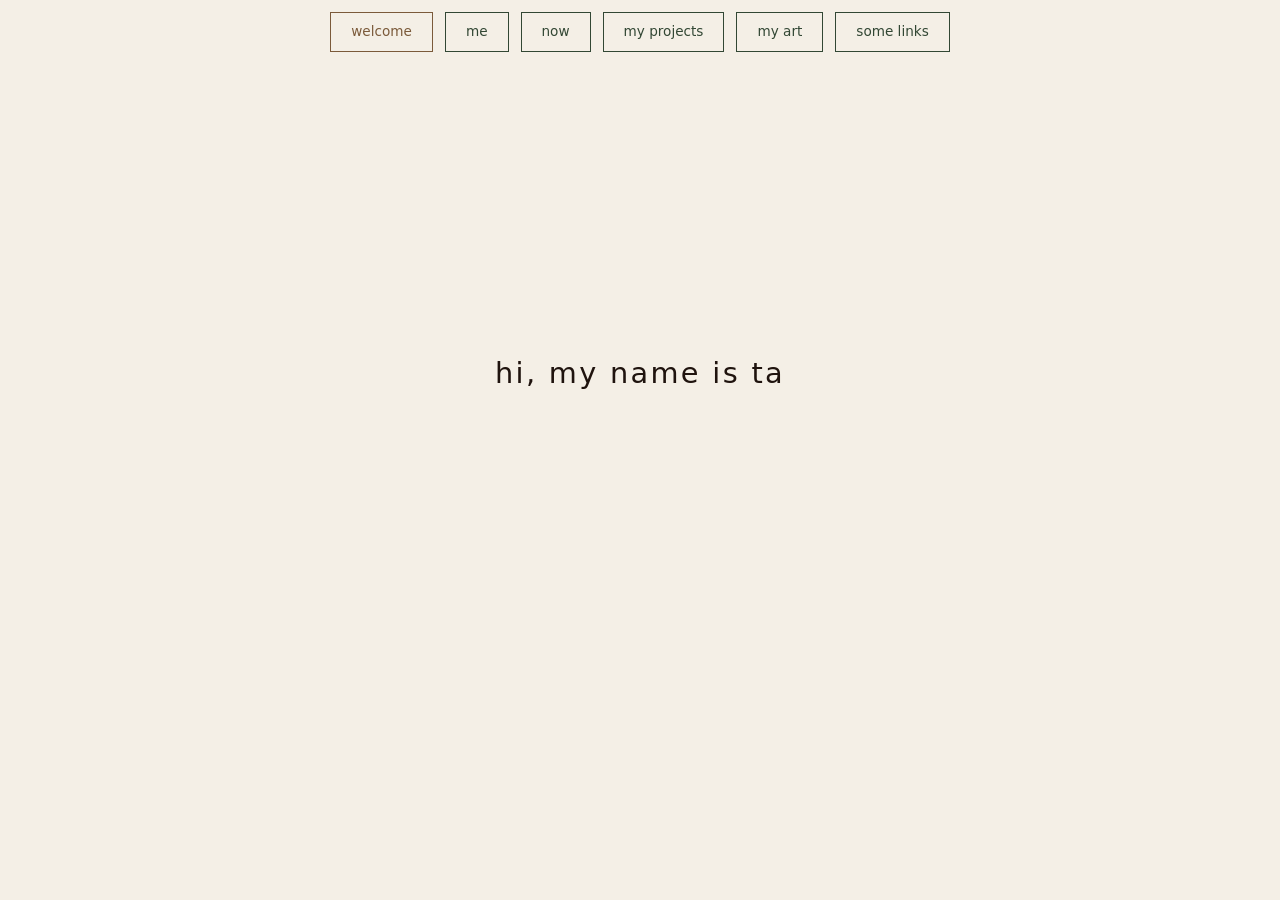
<file: index.html>
<!DOCTYPE html>
<html lang="fr">
  <head>
    <meta charset="UTF-8" />
    <meta
      name="viewport"
      content="width=device-width, initial-scale=1.0"
    />
    <title>qer.at</title>
    <link
      rel="icon"
      type="image/png"
      href="assets/images/favicon.png"
    />
    <link
      rel="stylesheet"
      href="css/style.css"
    />
  </head>
  <body>
    <header class="site-header">
      <div class="site-header-inner">
        <nav class="site-nav" aria-label="Navigation principale">
          <a href="index.html" class="button-57 is-active" role="button">
            <span class="text">welcome</span>
            <span>welcome</span>
          </a>
          <a href="me.html" class="button-57" role="button">
            <span class="text">me</span>
            <span>me</span>
          </a>
          <a href="now.html" class="button-57" role="button">
            <span class="text">now</span>
            <span>now</span>
          </a>
          <a href="projects.html" class="button-57" role="button">
            <span class="text">my projects</span>
            <span>my projects</span>
          </a>
          <a href="art.html" class="button-57" role="button">
            <span class="text">my art</span>
            <span>my art</span>
          </a>
          <a href="links.html" class="button-57" role="button">
            <span class="text">some links</span>
            <span>some links</span>
          </a>
        </nav>
      </div>
    </header>

    <main>
      <div class="page-wrapper">
        <section class="hero" aria-label="Accueil">
          <div class="typewriter">
            <h1>
              <span
                id="typewriter-text"
                class="typewriter-text"
              ></span>
            </h1>
          </div>
        </section>
      </div>
    </main>
    <script>
      (function () {
        const element = document.getElementById("typewriter-text");
        if (!element) return;

        const lines = [
          "hi, my name is tareq!",
          "welcome to my website...",
          "i hope you'll enjoy the visit :)",
        ];

        const typingSpeed = 60; // ms par caractère
        const linePause = 400; // pause entre les lignes

        let lineIndex = 0;
        let charIndex = 0;

        function typeNextChar() {
          if (lineIndex >= lines.length) return;

          const currentLine = lines[lineIndex];
          const currentText =
            lines
              .slice(0, lineIndex)
              .join("\n") + (lineIndex > 0 ? "\n" : "") + currentLine.slice(0, charIndex + 1);

          element.textContent = currentText;

          charIndex++;

          if (charIndex < currentLine.length) {
            setTimeout(typeNextChar, typingSpeed);
          } else {
            lineIndex++;
            charIndex = 0;
            if (lineIndex < lines.length) {
              setTimeout(typeNextChar, linePause);
            }
          }
        }

        typeNextChar();
      })();
    </script>
  </body>
  </html>
</file>
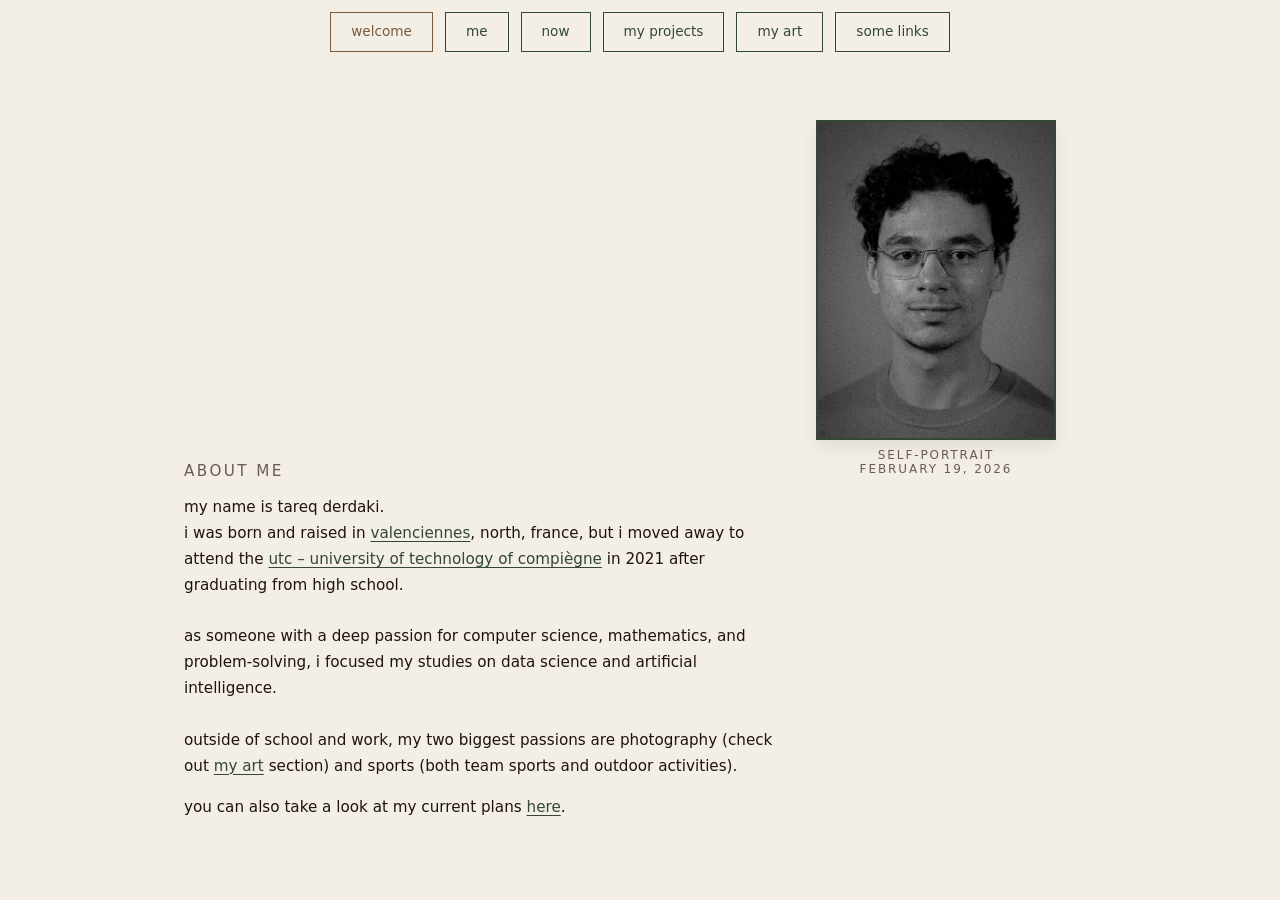
<file: me.html>
<!DOCTYPE html>
<html lang="fr">
  <head>
    <meta charset="UTF-8" />
    <meta
      name="viewport"
      content="width=device-width, initial-scale=1.0"
    />
    <title>qer.at</title>
    <link
      rel="icon"
      type="image/png"
      href="assets/images/favicon.png"
    />
    <link
      rel="stylesheet"
      href="css/style.css"
    />
  </head>
  <body>
    <header class="site-header">
      <div class="site-header-inner">
        <nav class="site-nav" aria-label="Navigation principale">
          <a href="index.html" class="button-57 is-active" role="button">
            <span class="text">welcome</span>
            <span>welcome</span>
          </a>
          <a href="me.html" class="button-57" role="button">
            <span class="text">me</span>
            <span>me</span>
          </a>
          <a href="now.html" class="button-57" role="button">
            <span class="text">now</span>
            <span>now</span>
          </a>
          <a href="projects.html" class="button-57" role="button">
            <span class="text">my projects</span>
            <span>my projects</span>
          </a>
          <a href="art.html" class="button-57" role="button">
            <span class="text">my art</span>
            <span>my art</span>
          </a>
          <a href="links.html" class="button-57" role="button">
            <span class="text">some links</span>
            <span>some links</span>
          </a>
        </nav>
      </div>
    </header>

    <main>
      <div class="page-wrapper page-me">
        <section class="page-me-content" aria-label="À propos de moi">
          <div class="page-me-intro">about me</div>
          <p class="page-me-text">
            my name is tareq derdaki.<br />
            i was born and raised in
            <a
              href="https://en.wikipedia.org/wiki/Valenciennes"
              target="_blank"
              rel="noreferrer noopener"
              >valenciennes</a
            >, north, france, but i moved away to attend the
            <a
              href="https://en.wikipedia.org/wiki/University_of_Technology_of_Compi%C3%A8gne"
              target="_blank"
              rel="noreferrer noopener"
              >utc – university of technology of compiègne</a
            >
            in 2021 after graduating from high school.<br /><br />
            as someone with a deep passion for computer science, mathematics, and
            problem-solving, i focused my studies on data science and artificial
            intelligence.
            <br /><br />
            outside of school and work, my two biggest passions are photography
            (check out
            <a href="art.html">my art</a>
            section) and sports (both team sports and outdoor activities).
          </p>
          <p class="page-me-text">
            you can also take a look at my current plans <a href="now.html">here</a>.
          </p>
        </section>

        <figure class="page-me-photo">
          <img
            src="assets/images/tareq.jpg"
            alt="self-portrait of me"
          />
          <figcaption>self-portrait<br>february 19, 2026</figcaption>
        </figure>
      </div>
    </main>
  </body>
</html>
</file>
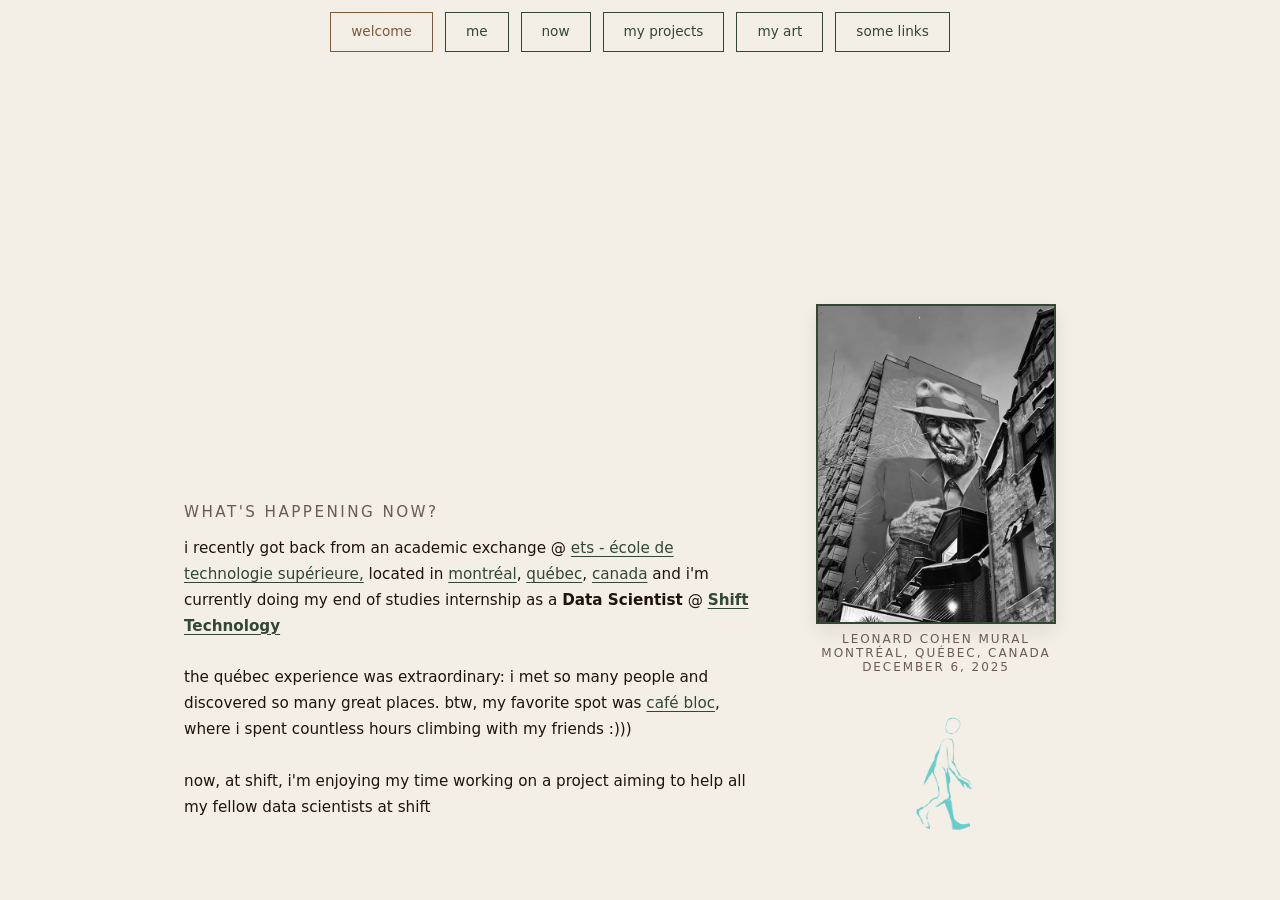
<file: now.html>
<!DOCTYPE html>
<html lang="fr">
  <head>
    <meta charset="UTF-8" />
    <meta
      name="viewport"
      content="width=device-width, initial-scale=1.0"
    />
    <title>qer.at</title>
    <link
      rel="icon"
      type="image/png"
      href="assets/images/favicon.png"
    />
    <link
      rel="stylesheet"
      href="css/style.css"
    />
  </head>
  <body>
    <header class="site-header">
      <div class="site-header-inner">
        <nav class="site-nav" aria-label="Navigation principale">
          <a href="index.html" class="button-57 is-active" role="button">
            <span class="text">welcome</span>
            <span>welcome</span>
          </a>
          <a href="me.html" class="button-57" role="button">
            <span class="text">me</span>
            <span>me</span>
          </a>
          <a href="now.html" class="button-57" role="button">
            <span class="text">now</span>
            <span>now</span>
          </a>
          <a href="projects.html" class="button-57" role="button">
            <span class="text">my projects</span>
            <span>my projects</span>
          </a>
          <a href="art.html" class="button-57" role="button">
            <span class="text">my art</span>
            <span>my art</span>
          </a>
          <a href="links.html" class="button-57" role="button">
            <span class="text">some links</span>
            <span>some links</span>
          </a>
        </nav>
      </div>
    </header>

    <main>
      <div class="page-wrapper page-me">
        <section class="page-me-content" aria-label="Situation actuelle">
          <div class="page-me-intro">what's happening now?</div>
          <p class="page-me-text">
            i recently got back from an academic exchange @             
            <a
              href="https://en.wikipedia.org/wiki/%C3%89cole_de_technologie_sup%C3%A9rieure"
              target="_blank"
              rel="noreferrer noopener"
              >ets - école de technologie supérieure,</a
            >
             located in
            <a
              href="https://en.wikipedia.org/wiki/Montreal"
              target="_blank"
              rel="noreferrer noopener"
              >montréal</a
            >,
            <a
              href="https://en.wikipedia.org/wiki/Quebec"
              target="_blank"
              rel="noreferrer noopener"
              >québec</a
            >,
            <a
              href="https://en.wikipedia.org/wiki/Canada"
              target="_blank"
              rel="noreferrer noopener"
              >canada</a> 
            and i'm currently doing my end of studies internship as a <strong>Data Scientist</strong>
            @ <strong><a href="https://www.shifttechnology.com/" target="_blank" rel="noreferrer noopener">Shift Technology</a> </strong><br /><br />


            the québec experience was extraordinary: i met so many people and discovered so many
            great places. btw, my favorite spot was
            <a
              href="https://cafebloc.com/"
              target="_blank"
              rel="noreferrer noopener"
              >café bloc</a
            >, where i spent countless hours climbing with my friends :))) <br /><br />
            now, at shift, i'm enjoying my time working on a project aiming to help all my fellow data scientists at shift
          </p>
        </section>

        <div class="page-now-side">
          <figure class="page-me-photo">
            <img
              src="assets/images/leonard_cohen_mural.jpeg"
              alt="Leonard Cohen Mural, Montreal"
            />
            <figcaption>leonard cohen mural <br> montréal, québec, canada <br> december 6, 2025</figcaption>
          </figure>
          <div class="page-now-gif">
            <img
              src="assets/images/man_walking.gif"
              alt="Animated man walking"
            />
          </div>
        </div>
      </div>
    </main>
  </body>
</html>
</file>
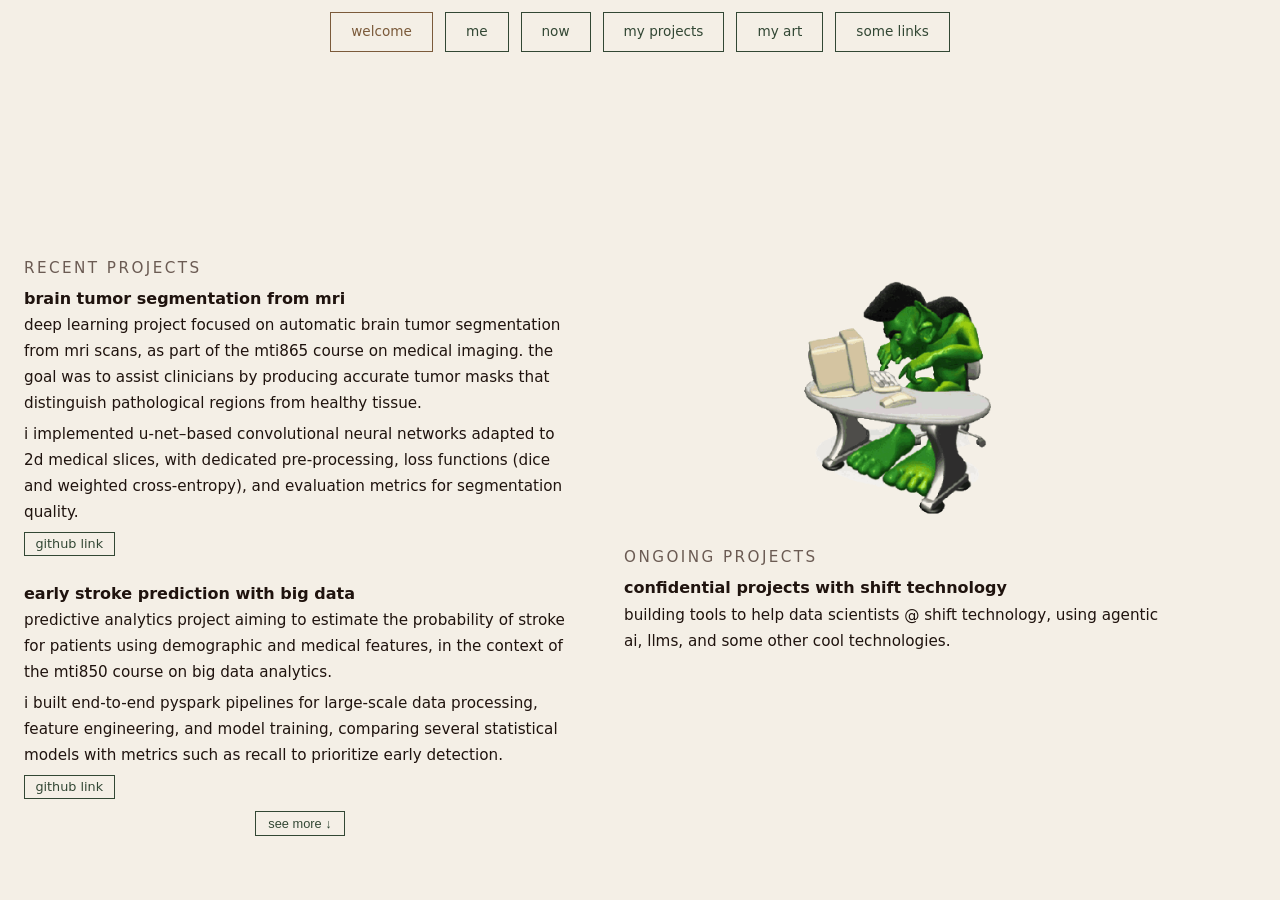
<file: projects.html>
<!DOCTYPE html>
<html lang="fr">
  <head>
    <meta charset="UTF-8" />
    <meta
      name="viewport"
      content="width=device-width, initial-scale=1.0"
    />
    <title>qer.at</title>
    <link
      rel="icon"
      type="image/png"
      href="assets/images/favicon.png"
    />
    <link
      rel="stylesheet"
      href="css/style.css"
    />
  </head>
  <body>
    <header class="site-header">
      <div class="site-header-inner">
        <nav class="site-nav" aria-label="Navigation principale">
          <a href="index.html" class="button-57 is-active" role="button">
            <span class="text">welcome</span>
            <span>welcome</span>
          </a>
          <a href="me.html" class="button-57" role="button">
            <span class="text">me</span>
            <span>me</span>
          </a>
          <a href="now.html" class="button-57" role="button">
            <span class="text">now</span>
            <span>now</span>
          </a>
          <a href="projects.html" class="button-57" role="button">
            <span class="text">my projects</span>
            <span>my projects</span>
          </a>
          <a href="art.html" class="button-57" role="button">
            <span class="text">my art</span>
            <span>my art</span>
          </a>
          <a href="links.html" class="button-57" role="button">
            <span class="text">some links</span>
            <span>some links</span>
          </a>
        </nav>
      </div>
    </header>

    <main>
      <div class="page-wrapper page-me projects-wrapper">
        <section class="page-me-content projects" aria-label="projects">
        <section class="page-me-content projects" aria-label="projects">
          <div class="projects-layout">
            <div class="projects-column">
              <div class="page-me-intro">recent projects</div>

              <ul class="projects-list">
                <li class="project-item">
                  <h3 class="project-title">
                    brain tumor segmentation from mri
                  </h3>
                  <p class="project-text">
                    deep learning project focused on automatic brain tumor
                    segmentation from mri scans, as part of the mti865 course on
                    medical imaging. the goal was to assist clinicians by producing
                    accurate tumor masks that distinguish pathological regions from
                    healthy tissue.
                  </p>
                  <p class="project-text">
                    i implemented u-net–based convolutional neural networks adapted
                    to 2d medical slices, with dedicated pre-processing, loss
                    functions (dice and weighted cross-entropy), and evaluation
                    metrics for segmentation quality.
                  </p>
                  <a
                    class="project-github"
                    href="https://github.com/TareqD5/MTI865---Segmentation-d-imagerie-medicale-pour-detecter-les-tumeurs"
                    target="_blank"
                    rel="noreferrer noopener"
                    >github link</a
                  >
                </li>

                <li class="project-item">
                  <h3 class="project-title">
                    early stroke prediction with big data
                  </h3>
                  <p class="project-text">
                    predictive analytics project aiming to estimate the probability
                    of stroke for patients using demographic and medical features,
                    in the context of the mti850 course on big data analytics.
                  </p>
                  <p class="project-text">
                    i built end-to-end pyspark pipelines for large-scale data
                    processing, feature engineering, and model training, comparing
                    several statistical models with metrics such as recall to prioritize early
                    detection.
                  </p>
                  <a
                    class="project-github"
                    href="https://github.com/TareqD5/MTI850-Stroke-early-prediction"
                    target="_blank"
                    rel="noreferrer noopener"
                    >github link</a
                  >
                </li>

                <li class="project-item">
                  <h3 class="project-title">
                    research with heudiasyc on internet of drones security
                  </h3>
                  <p class="project-text">
                    research project in collaboration with the
                    <a
                      href="https://www.hds.utc.fr/"
                      target="_blank"
                      rel="noreferrer noopener"
                      >heudiasyc</a
                    >
                    lab at utc, studying security and resilience of the internet of
                    drones (iod): threat models, protection mechanisms, and trusted
                    architectures. co-authored a paper (publication in preparation) 
                    proposing man-in-the-middle attack detection using machine 
                    learning for drone swarms in the iod (supervised by ghada jaber, 
                    associate professor, utc).
                  </p>
                </li>

                <li class="project-item">
                  <h3 class="project-title">
                    rag (retrieval-augmented generation) for the french highway code
                  </h3>
                  <p class="project-text">
                    building a rag to use an llm as a teacher to learn the french highway code using gemini api.
                  </p>
                </li>
                
                <li class="project-item">
                  <h3 class="project-title">
                    estimating the carbon footprint of an international
                    organization
                  </h3>
                  <p class="project-text">
                    building a data platform to estimate the greenhouse gas
                    footprint (missions, travel, it equipment, purchases) of an
                    international company or ngo, with a strong focus on data
                    modeling and reproducible pipelines.
                  </p>
                </li>

                <li class="project-item">
                  <h3 class="project-title">
                    information retrieval system for an adit-based archive
                  </h3>
                  <p class="project-text">
                    designing an indexing and search system over a document archive
                    built from adit content, with emphasis on text processing and
                    retrieval quality rather than ui.
                  </p>
                  <a
                    class="project-github"
                    href="https://github.com/TareqD5/LO17_Systeme_indexation_et_recherche"
                    target="_blank"
                    rel="noreferrer noopener"
                    >github link</a
                  >
                </li>

                <li class="project-item">
                  <h3 class="project-title">
                    species recognition application database
                  </h3>
                  <p class="project-text">
                    professional project conducted with the
                    <a
                      href="https://www.mnhn.fr/"
                      target="_blank"
                      rel="noreferrer noopener"
                      >muséum national d'histoire naturelle de paris (mnhn)</a
                    >, aimed at creating a comprehensive training database for species recognition.
                  </p>
                  <p class="project-text">
                    i created a training database containing over 5,000 frog images with associated metadata,
                    developed automated web scraping scripts for data collection, and built metadata-based annotation
                    systems. this work was conducted in collaboration with a team of researchers from the museum
                    and the start-up <a
                      href="https://ai-nature.com/"
                      target="_blank"
                      rel="noreferrer noopener"
                      >ai.nature</a
                    >.
                  </p>
                </li>

                <li class="project-item">
                  <h3 class="project-title">
                    virtual reality environment for spatial audio research
                  </h3>
                  <p class="project-text">
                    research project for the mti860 course, developing a virtual reality environment in unity
                    to evaluate sound localization accuracy and the weighting of sensory inputs in audio identification.
                  </p>
                  <p class="project-text">
                    the vr environment was designed to test sound localization precision under various challenging
                    conditions including environmental noise, incoherent sound sources, varying speeds, and other
                    distractions. this work provides insights into how human perception adapts to complex auditory
                    scenarios in immersive virtual spaces.
                  </p>
                </li>

                <li class="project-item extra-recent">
                  <h3 class="project-title">
                    nutritional data analysis & clustering
                  </h3>
                  <p class="project-text">
                    data analysis project for the sy09 course, exploring a
                    nutritional dataset to understand relationships between
                    nutrients and to group foods into coherent families.
                  </p>
                  <p class="project-text">
                    i applied pca and mds for dimensionality reduction and
                    visualization, then performed hierarchical clustering (cah) to
                    identify meaningful food clusters, using python, scikit-learn,
                    and standard data science tooling.
                  </p>
                  <a
                    class="project-github"
                    href="https://github.com/TareqD5/SY09---Classification-des-aliments"
                    target="_blank"
                    rel="noreferrer noopener"
                    >github link</a
                  >
                </li>

                <li class="project-item extra-recent">
                  <h3 class="project-title">
                    dfs in common lisp – search in a dynamic world
                  </h3>
                  <p class="project-text">
                    academic project for the ia01 course, implementing a
                    depth-first search (dfs) algorithm in common lisp in a harry
                    potter–inspired world where an agent must explore a map,
                    collect items, and destroy horcrux-like targets.
                  </p>
                  <p class="project-text">
                    the work focused on handling a dynamic state space, inventory
                    management, constraints, and limited-depth dfs, with an
                    extended two-agent mode (harry vs. voldemort) introducing
                    interactive behavior.
                  </p>
                  <a
                    class="project-github"
                    href="https://github.com/TareqD5/Lisp-DFS-Algorithm"
                    target="_blank"
                    rel="noreferrer noopener"
                    >github link</a
                  >
                </li>
              </ul>
              <button
                class="projects-see-more"
                type="button"
                data-target="recent"
              >
                see more ↓
              </button>
            </div>

            <div class="projects-column projects-ongoing">
              <div class="projects-ongoing-media">
                <img
                  src="assets/images/coding-goblin.gif"
                  alt="little goblin coding at a desk"
                />
              </div>
              <div class="page-me-intro">ongoing projects</div>
              <ul class="projects-list">
                <li class="project-item">
                  <h3 class="project-title">
                    confidential projects with shift technology
                  </h3>
                  <p class="project-text">
                    building tools to help data scientists @ shift technology, using agentic ai, llms, and some other cool technologies.
                  </p>  
                </li>
              </ul>
            </div>
          </div>
        </section>
      </div>
    </main>
    <script>
      (function () {
        const button = document.querySelector('[data-target="recent"]');

        if (!button) return;

        let isExpanded = false;

        button.addEventListener("click", () => {
          const column = button.closest(".projects-column");
          const allItems = column.querySelectorAll(".project-item");

          allItems.forEach((item, index) => {
            if (index >= 2) {
              item.style.display = isExpanded ? "none" : "block";
            }
          });

          isExpanded = !isExpanded;
          button.textContent = isExpanded ? "see less ↑" : "see more ↓";
        });
      })();
    </script>
  </body>
</html>
</file>
<file: css/style.css>
/* Palette inspirée des tons de terre */
:root {
  --bg-main: #f4efe6; /* beige clair */
  --bg-header: #f4efe6;
  --bg-footer: #f4efe6;
  --text-main: #1f130e; /* brun très foncé */
  --text-muted: #6b5b53; /* brun/gris doux */
  --accent: #324734; /* vert foncé terreux */
  --accent-alt: #7b5a3a; /* marron chaud */
  --border-subtle: #d9cfc2;
}

*,
*::before,
*::after {
  box-sizing: border-box;
}

html,
body {
  margin: 0;
  padding: 0;
  font-family: system-ui, -apple-system, BlinkMacSystemFont, "Segoe UI", sans-serif;
  color: var(--text-main);
  background-color: var(--bg-main);
}

body {
  min-height: 100vh;
  display: flex;
  flex-direction: column;
}

a {
  color: inherit;
  text-decoration: none;
}

a:hover {
  text-decoration: underline;
}

.site-header {
  position: sticky;
  top: 0;
  z-index: 10;
  background-color: var(--bg-header);
}

.site-header-inner {
  max-width: 960px;
  margin: 0 auto;
  padding: 0.75rem 1.5rem;
  display: flex;
  align-items: center;
  justify-content: center;
}

.site-nav {
  display: flex;
  flex-wrap: wrap;
  gap: 0.75rem;
  font-size: 0.9rem;
  justify-content: center;
}

.site-nav a {
  text-decoration: none;
}

main {
  flex: 1;
}

.page-wrapper {
  max-width: 960px;
  margin: 0 auto;
  padding: 2.5rem 1.5rem 3rem;
}

.hero {
  display: flex;
  align-items: center;
  justify-content: center;
  text-align: center;
  min-height: 60vh;
}

/* Mise en page pour la page "Me" : texte en bas à gauche */
.page-me {
  min-height: calc(100vh - 80px);
  display: flex;
  align-items: flex-end;
  justify-content: space-between;
}

.page-me-content {
  max-width: 40rem;
  text-align: left;
}

.page-me-intro {
  font-size: 0.95rem;
  text-transform: uppercase;
  letter-spacing: 0.16em;
  color: var(--text-muted);
  margin-bottom: 0.75rem;
}

.page-me-text {
  font-size: 0.95rem;
  line-height: 1.7;
}

.page-me-text a {
  color: var(--accent);
  text-decoration: underline;
  text-underline-offset: 3px;
  text-decoration-thickness: 1px;
}

.page-me-text a:hover {
  color: var(--accent-alt);
}

.page-me-photo {
  align-self: flex-start;
  margin-left: 2rem;
}

.page-me-photo img {
  display: block;
  width: 240px;
  height: 320px;
  object-fit: cover;
  border: 2px solid var(--accent);
  box-shadow: 0 8px 18px rgba(0, 0, 0, 0.08);
}

.page-me-photo figcaption {
  margin-top: 0.5rem;
  font-size: 0.75rem;
  text-align: center;
  color: var(--text-muted);
  text-transform: uppercase;
  letter-spacing: 0.16em;
}

/* Colonne de droite pour la page Now : photo + gif en bas à droite */
.page-now-side {
  display: flex;
  flex-direction: column;
  align-items: center;
  justify-content: flex-end;
  margin-left: 2rem;
  gap: 1.25rem;
}

.page-now-gif img {
  display: block;
  width: 180px;
  height: auto;
}

/* Page Links */
.links {
  max-width: 40rem;
}

.links-list {
  list-style: none;
  padding: 0;
  margin: 0;
  display: grid;
  gap: 0.75rem;
  font-size: 1rem;
  line-height: 1.6;
}

.links-list a {
  color: var(--accent);
  text-decoration: underline;
  text-underline-offset: 3px;
  text-decoration-thickness: 1px;
}

.links-list a:hover {
  color: var(--accent-alt);
}

.links-sep {
  height: 1px;
  background: var(--border-subtle);
  margin: 0.5rem 0;
}

/* Page projects */
.projects {
  max-width: 100%;
}

.projects-wrapper {
  max-width: 80rem;
  padding-left: 1.5rem;
  padding-right: 1.5rem;
  margin: 0 auto;
}

.page-me-content.projects {
  max-width: 72rem;
}

.projects-layout {
  display: flex;
  flex-wrap: nowrap;
  gap: 3rem;
}

.projects-column {
  flex: 1 1 50%;
  min-width: 420px;
}

.projects-list {
  list-style: none;
  padding: 0;
  margin: 0;
  display: grid;
  gap: 1.75rem;
}

.project-item {
  margin: 0;
}

.project-title {
  margin: 0 0 0.25rem;
  font-size: 1rem;
  font-weight: 600;
}

.project-text {
  margin: 0.35rem 0 0;
  font-size: 0.95rem;
  line-height: 1.7;
}

.project-text a {
  color: var(--accent);
  text-decoration: underline;
  text-underline-offset: 3px;
  text-decoration-thickness: 1px;
}

.project-text a:hover {
  color: var(--accent-alt);
}

.projects-ongoing {
  margin-top: 0;
}

.projects-ongoing-media {
  margin-bottom: 1.5rem;
  text-align: center;
}

.projects-ongoing-media img {
  max-width: 200px;
  height: auto;
}

.project-item.extra-recent,
.project-item.extra-ongoing {
  display: none;
}

.project-item:nth-child(n+3):not(.extra-recent):not(.extra-ongoing) {
  display: none;
}

.projects-see-more {
  display: block;
  margin: 0.75rem auto 0;
  padding: 0.25rem 0.8rem;
  font-size: 0.8rem;
  border: 0.35px solid var(--accent);
  background: transparent;
  color: var(--accent);
  cursor: pointer;
}

.projects-see-more:hover {
  border-color: var(--accent-alt);
  color: var(--accent-alt);
}

.project-github {
  display: inline-block;
  margin-top: 0.4rem;
  padding: 0.2rem 0.65rem;
  font-size: 0.8rem;
  border: 0.35px solid var(--accent);
  color: var(--accent);
  text-decoration: none;
}

.project-github:hover {
  color: var(--accent-alt);
  border-color: var(--accent-alt);
}

/* Effet machine à écrire pour le texte d'accueil */
.typewriter {
  max-width: 42rem;
}

.typewriter h1 {
  margin: 0 auto;
}

.typewriter-text {
  display: inline-block;
  white-space: pre-line;
  letter-spacing: 0.08em;
  font-family: inherit;
  font-weight: 500;
  font-size: 1.8rem;
  line-height: 1.8;
}

.section-title {
  margin: 3rem 0 0.75rem;
  font-size: 1rem;
  letter-spacing: 0.16em;
  text-transform: uppercase;
  color: var(--text-muted);
  text-align: center;
  position: relative;
  display: inline-block;
  left: 50%;
  transform: translateX(-50%);
}

.section-text {
  margin: 0;
  max-width: 52ch;
  line-height: 1.6;
  text-align: center;
}

.section-intro {
  margin-top: 2.5rem;
  padding: 0 0 2.5rem;
}

/* Animation de soulignement pour nav et titres de section */
.section-title::after {
  content: "";
  position: absolute;
  left: 0;
  bottom: -0.25rem;
  width: 100%;
  height: 2px;
  background: linear-gradient(90deg, var(--accent-alt), var(--accent));
  transform: scaleX(0);
  transform-origin: center;
  transition: transform 180ms ease-out;
}

.section-title:hover::after,
.section-title:focus-visible::after {
  transform: scaleX(1);
}

/* Boutons animés dans l'en-tête (inspirés de button-57) */
.button-57 {
  position: relative;
  overflow: hidden;
  border: 1px solid var(--accent);
  color: var(--accent);
  display: inline-block;
  font-size: 0.85rem;
  line-height: 1;
  padding: 0.75rem 1.25rem;
  text-decoration: none;
  cursor: pointer;
  background: transparent;
  user-select: none;
  -webkit-user-select: none;
  touch-action: manipulation;
}

.button-57 span:first-child {
  position: relative;
  transition: color 600ms cubic-bezier(0.48, 0, 0.12, 1);
  z-index: 10;
}

.button-57 span:last-child {
  color: #fff;
  display: flex;
  align-items: center;
  justify-content: center;
  position: absolute;
  transition: all 500ms cubic-bezier(0.48, 0, 0.12, 1);
  z-index: 100;
  opacity: 0;
  top: 50%;
  left: 50%;
  transform: translate(-50%, 225%);
  width: 100%;
  height: 100%;
  font-size: 0.75rem;
  letter-spacing: 0.08em;
  text-transform: uppercase;
}

.button-57::after {
  content: "";
  position: absolute;
  bottom: -50%;
  left: 0;
  width: 100%;
  height: 100%;
  background: linear-gradient(135deg, var(--accent-alt), var(--accent));
  transform-origin: bottom center;
  transition: transform 600ms cubic-bezier(0.48, 0, 0.12, 1);
  transform: skewY(9.3deg) scaleY(0);
  z-index: 50;
}

.button-57:hover::after {
  transform-origin: bottom center;
  transform: skewY(9.3deg) scaleY(2);
}

.button-57:hover span:last-child {
  transform: translate(-50%, -50%);
  opacity: 1;
  transition: all 900ms cubic-bezier(0.48, 0, 0.12, 1);
}

.button-57.is-active {
  border-color: var(--accent-alt);
}

.button-57.is-active span:first-child {
  color: var(--accent-alt);
}

.button-57:focus-visible {
  outline: 2px solid var(--accent-alt);
  outline-offset: 2px;
}

.section-title:hover::after,
.section-title:focus-visible::after {
  transform: scaleX(1);
}

.site-footer {
  border-top: 1px solid var(--border-subtle);
  background-color: var(--bg-footer);
}

.site-footer-inner {
  max-width: 960px;
  margin: 0 auto;
  padding: 1.25rem 1.5rem 1.75rem;
  font-size: 0.85rem;
  color: var(--text-muted);
  display: flex;
  flex-wrap: wrap;
  gap: 0.75rem;
  justify-content: space-between;
}

.site-footer a {
  text-decoration: underline;
  text-decoration-thickness: 1px;
  text-underline-offset: 3px;
}

@media (max-width: 720px) {
  .hero {
    gap: 1.5rem;
    padding: 2rem 0 1.75rem;
  }

  .page-wrapper {
    padding-top: 2rem;
  }
}
</file>
